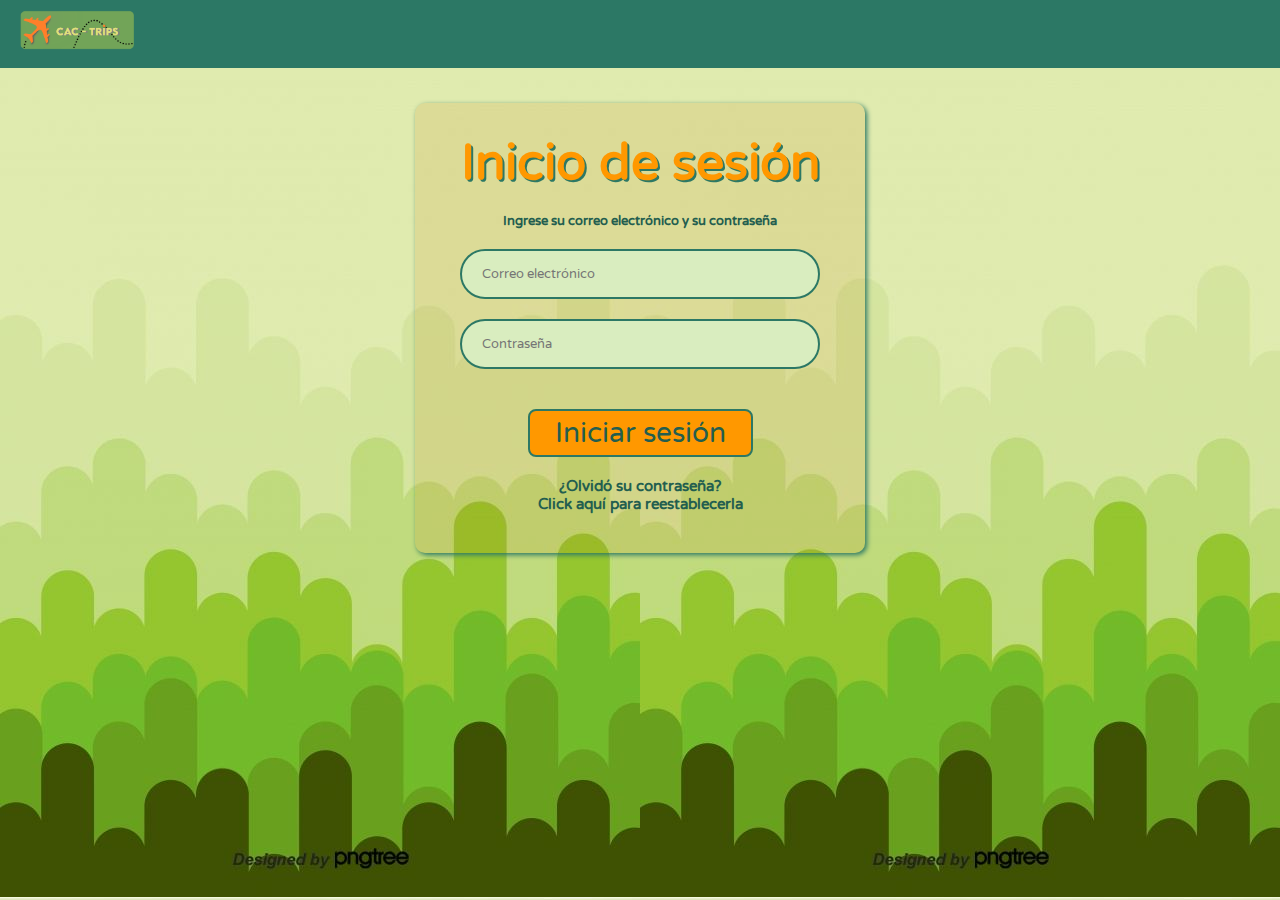
<file: inicio-de-sesion.html>
<!DOCTYPE html>
<html lang="en">
<head>
    <meta charset="UTF-8">
    <meta name="viewport" content="width=device-width, initial-scale=1.0">
    <title>Inicio de sesion</title>
    <link rel="stylesheet" href="css/style-inicio-de-sesion.css">
    <link rel="preconnect" href="https://fonts.googleapis.com">
    <link rel="preconnect" href="https://fonts.gstatic.com" crossorigin>
    <link href="https://fonts.googleapis.com/css2?family=Varela+Round&display=swap" rel="stylesheet">
</head>
<body>
    <header>
        <nav>
            <h1>
                <a href="index.html"><img class="logo-cac" src="static/img/logo.png" alt="logo"></a>
            </h1>
        </nav>
    </header>

    <main>
        <section>
            <h2 class="tittle">Inicio de sesión</h2>
            <h5 class="instruction">Ingrese su correo electrónico y su contraseña</h5>
            <form id="formRegister" method="get">
                <div>
                    <input 
                    class="email"
                    type="email" placeholder="Correo electrónico" id="correo" name="correo">
                </div>
                <div>
                    <input
                    class="password"
                    type="password" placeholder="Contraseña" id="password" name="password" maxlength="12">
                </div>
                
                <div1>
                    <input class="boton" type="submit" value="Iniciar sesión">
                </div1>
                <div>
                    <h3 class="forget">¿Olvidó su contraseña?
                    </h3>
                    <h4 class="new-password">Click aquí para reestablecerla</h4>
                </div>
            </form>
        </section>
   </main>
</body>
</html>
</file>
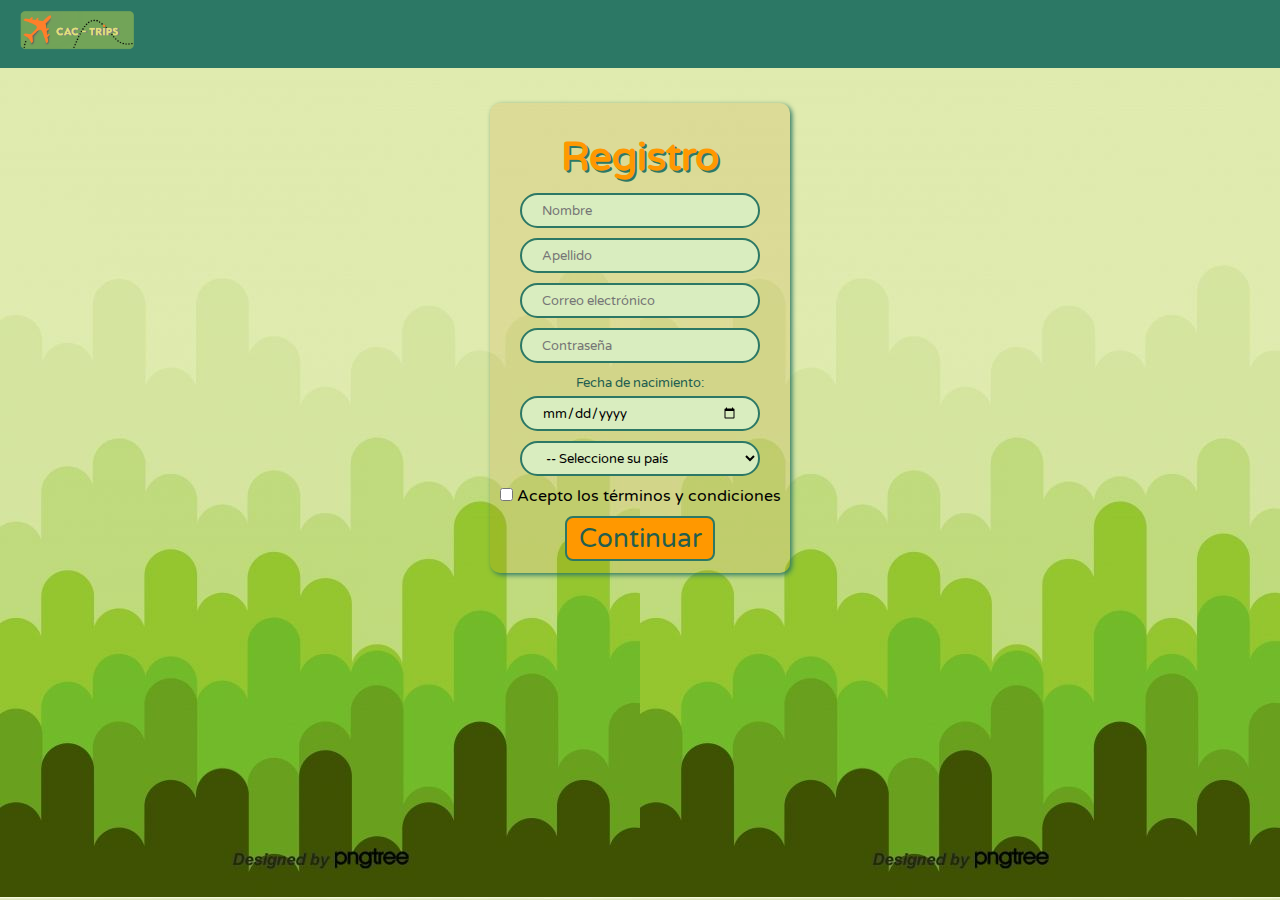
<file: register.html>
<!DOCTYPE html>
<html lang="en">
<head>
    <meta charset="UTF-8">
    <meta name="viewport" content="width=device-width, initial-scale=1.0">
    <title> CAC-TRIPS / register</title>
    <link rel="stylesheet" href="css/style-register.css">
    <link rel="preconnect" href="https://fonts.googleapis.com">
    <link rel="preconnect" href="https://fonts.gstatic.com" crossorigin>
    <link href="https://fonts.googleapis.com/css2?family=Varela+Round&display=swap" rel="stylesheet">
</head>
<body>
    <header>
        <nav>
            <h1>
                <a href="index.html"><img class="logo-cac" src="static/img/logo.png" alt="logo"></a>
            </h1>
        </nav>
    </header>

    <main>
        <section>
            <h2>Registro</h2>
            <form id="formRegister" method="get">
                <div>
                    <input type="text" placeholder="Nombre" id="nombre" name="nombre" maxlength="12">
                </div>
                <div>
                    <input type="text" placeholder="Apellido" id="apellido" name="Apellido" maxlength="12">
                </div>
                <div>
                    <input type="email" placeholder="Correo electrónico" id="correo" name="correo">
                </div>
                <div>
                    <input type="password" placeholder="Contraseña" id="password" name="password" maxlength="12">
                </div>
                <div class="date">
                    Fecha de nacimiento:
                </div>
                <div>
                    <input type="date" placeholder="Fecha de Nacimiento (dd/mm/aaaa)" id="fechaNacimiento" name="fechaNacimiento">
                </div>
                <div>
                    <select name="País" id="country">
                        <option value="">-- Seleccione su país</option>
                        <option value="GER"> Alemania</option>
                        <option value="ARG">Argentina</option>
                        <option value="AUS"> Australia</option>
                        <option value="BOL">Bolivia</option>
                        <option value="BRA">Brasil</option>
                        <option value="CAN">Canadá</option>
                        <option value="CHN">China</option>
                        <option value="COL"> Colombia</option>
                        <option value="ESP">España</option>
                        <option value="USA">Estados Unidos</option>
                        <option value="ITA">Italia</option>
                        <option value="JPN">Japón</option>
                        <option value="MEX">México</option>
                        <option value="UK">Reino Unido</option>
                        <option value="RUS">Rusia</option>
                    </select>
                </div>
                <div>
                    <input class= "check" type="checkbox" id="terms">
                    <label for="terms">Acepto los términos y condiciones</label>
                </div>
                <div1>
                    <input class="boton" type="submit" value="Continuar">
                </div1>
            </form>
        </section>
   </main>
</body>
</html>
</file>
<file: css/style-inicio-de-sesion.css>
:root {
    --bg-color:#D9EDBF;
    --primary-color: #FF9800;
    --secundary-color:#2C7865;
    --third-color:#90D26D;
}

* {
    margin: 0;
    padding: 0;
    box-sizing: border-box;  
    font-family: "Varela Round", sans-serif; 
}

body {
    background-image: url(/static/img/green.jpg);
}


nav {
    background-image: none;
    background-color: rgba(44, 120, 101, 1);
    font-size: 1.3vw;
    text-align: left;
    color: #2C7865;
    padding-top: 5px;
    padding-bottom: 8px;
    padding-left: 18px;
    margin-bottom: 35px; 
    display: block;
}

section {
    background-color:#c4760022;
    text-align: center;
    align-items: center;
    padding: 30px 0;
    margin: auto;
    width: 450px;
    height: 450px;
    border-radius: 10px;
    box-shadow:2px 2px 5px #2C7865;
    animation: fadeIn 1.1s ease;
}

@keyframes fadeIn {
    0% {
        opacity: 0;
    filter: blur(20px);}
    10% {opacity: 1;
        filter: brightness(1) blur(10px);}
}

h2 { 
    padding: 0 0 20px 0;
    
    font-size: 50px;
    color: var(--primary-color);
    text-shadow: 2px 2px  #2C7865;
}

h5 {
    color: #235e4f;
    padding: 0 0 20px 0;
}

input:not(.boton), select {
    background-color: var(--bg-color);
    border: 2px solid var(--secundary-color);
    border-radius: 50px;
    margin-bottom: 20px;
    padding: 0px 20px ;
    font-family: "Varela Round", sans-serif;
    cursor: pointer;
    width: 80%;
    height: 50px;
}

.boton {
    background-color: #FF9800;
    border-radius: 8px;
    border: 2px solid var(--secundary-color);
    font-size: 2.2vw;
    color: #235e4f;
    cursor: pointer;
    transition: 0.5s;
    object-fit: cover;
    overflow: hidden;
    width: 50%;
    height: 100%;
    margin-top: 20px;
    margin-bottom: 10px;
    padding: 5px;
    
}

:hover.boton {
    background-color: var(--bg-color);
    color: #FF9800;
    border: none;
    transform: scale(1.2);
}

h3 {
    margin-top: 10px;
    margin-bottom: 0;
    font-size: 15px;
    color: #235e4f;
}

h4 {
    margin-top: 0;
    margin-bottom: 10px;
    font-size: 15px;
    color: #235e4f;
    cursor: pointer;
}

:hover.new-password {
    color: #FF9800;
    text-shadow: 1px 1px 1px #113029;
}

h1 {
    width: 145px;
    height: 50px;
    margin-top: 5px;
}
.logo-cac {
    width: 80%;
    height: 80%;
    transition: 0.5s;
    object-fit: cover;
    cursor: pointer;
    animation: fadeIn 1.1s ease;
}

:hover.logo-cac {
    transform: scale(1.2);
}
</file>
<file: css/style-register.css>
:root {
    --bg-color:#D9EDBF;
    --primary-color: #FF9800;
    --secundary-color:#2C7865;
    --third-color:#90D26D;
}

* {
    margin: 0;
    padding: 0;
    box-sizing: border-box;  
    font-family: "Varela Round", sans-serif; 
}

body {
    background-image: url(/static/img/green.jpg);
}


nav {
    background-image: none;
    background-color: rgba(44, 120, 101, 1);
    font-size: 1.3vw;
    text-align: left;
    color: #2C7865;
    padding-top: 5px;
    padding-bottom: 8px;
    padding-left: 18px;
    margin-bottom: 35px; 
    display: block;
}

section {
    background-color: #c4760022;
    text-align: center;
    align-items: center;
    padding: 30px 0;
    margin: auto;
    width: 300px;
    height: 470px;
    border-radius: 10px;
    box-shadow:2px 2px 5px #2C7865;
    animation: fadeIn 1.1s ease;
}

@keyframes fadeIn {
    0% {
        opacity: 0;
    filter: blur(20px);}
    10% {opacity: 1;
        filter: brightness(1) blur(10px);}
}

h2 { 
    padding: 0 0 12px 0;
    font-size: 40px;
    color: var(--primary-color);
    text-shadow: 2px 2px  #2C7865;
}

input:not(.boton, .check), select {
    background-color: var(--bg-color);
    border: 2px solid var(--secundary-color);
    border-radius: 50px;
    margin-bottom: 10px;
    padding: 0px 20px ;
    font-family: "Varela Round", sans-serif;
    cursor: pointer;
    width: 80%;
    height: 35px;
}

.boton {
    background-color: #FF9800;
    border-radius: 8px;
    border: 2px solid var(--secundary-color);
    font-size: 2vw;
    color: #235e4f;
    cursor: pointer;
    transition: 0.5s;
    object-fit: cover;
    overflow: hidden;
    width: 50%;
    height: 100%;
    margin-top: 10px;
    padding: 5px;
}
:hover.boton {
    background-color: var(--bg-color);
    color: #FF9800;
    border: none;
    transform: scale(1.2);
}

.check {
    cursor: pointer;
}

h1 {
    width: 145px;
    height: 50px;
    margin-top: 5px;
}
.logo-cac {
    width: 80%;
    height: 80%;
    transition: 0.5s;
    object-fit: cover;
    cursor: pointer;
    animation: fadeIn 1.1s ease;
}

:hover.logo-cac {
    transform: scale(1.2);
}

.date {
    text-align: center;
    padding: 2px 0 5px 0;
    color: #235e4f;
    font-size: 13px;
    font-family: "Varela Round", sans-serif;
}
</file>
